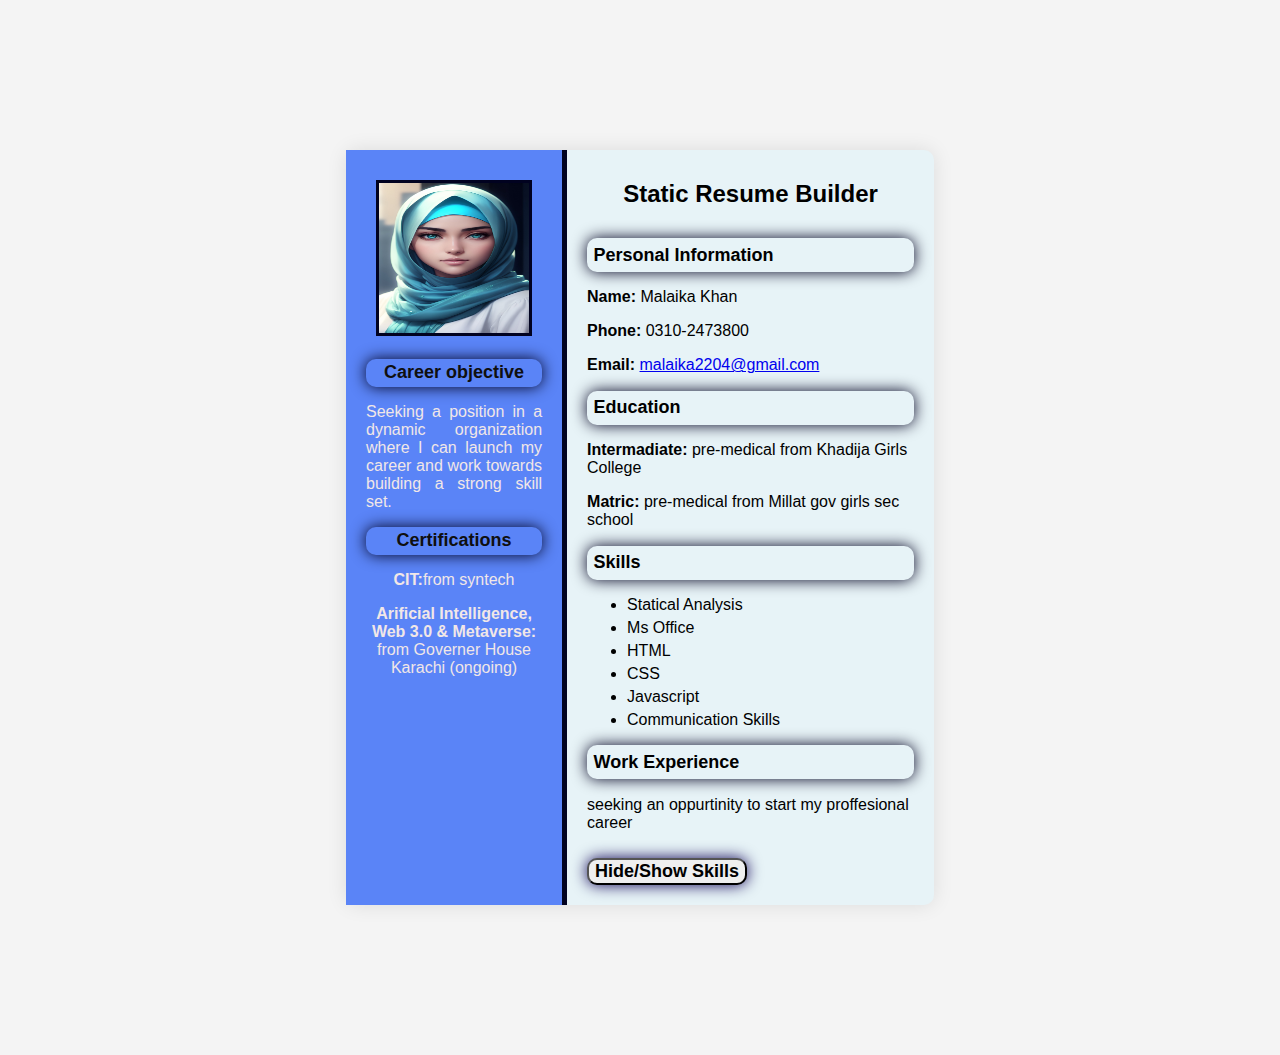
<file: milestone-1-2/index.html>
<!DOCTYPE html>
<html lang="en">
<head>
    <meta charset="UTF-8">
    <meta name="viewport" content="width=device-width, initial-scale=1.0">
    <title>Static Interactive Resume</title>
    <link rel="stylesheet" href="style.css">
</head>
<body>
    <div class="resume-container">
      <!-- left section -->
    <div class="left-section ">
      <img src="profile.jfif"  alt="profile picture" class="profile-picture">
      <section id="objective">
        <h3 style= "color: rgb(15, 15, 15);">Career objective</h3>
        <p style="text-align: justify; hyphens: auto;"> Seeking a position in a dynamic organization where I can launch my career and work towards building a strong skill set.  </p>
      </section>

      <section id= "certification">
        <h3 style="color: rgb(15, 15, 15);"> Certifications</h3>
        <p><b>CIT:</b>from syntech</p>
        <p><b>Arificial Intelligence, Web 3.0 & Metaverse:</b> from Governer House Karachi (ongoing)</p>
      </section>
    </div>
     
     <!-- Right section -->
    <div class="right-section"> 
      <h1>Static Resume Builder</h1>
      <!--personal information-->
     <section id="personal-info">
      <h3>Personal Information</h3>
      <p><b>Name:</b> Malaika Khan</p>
      <p><b>Phone:</b> 0310-2473800</p>
      <p><b>Email:</b> <a href="mailto: malaika2204@gmail.com"> malaika2204@gmail.com</a></p>
     </section>

     <!--Education section-->     
     <section id="education">
      <h3>Education</h3>
      <p><b>Intermadiate:</b> pre-medical from Khadija Girls College</p>
      <p><b>Matric:</b> pre-medical from Millat gov girls sec school</p>
     </section>

       <!--skills section-->
       <section id="skills">
        <h3>Skills</h3>
        <ul>
          <li>Statical Analysis</li>
          <li>Ms Office</li>
          <li>HTML</li>
          <li>CSS</li>
          <li>Javascript</li>
          <li>Communication Skills</li>
        </ul>
       </section>
       <!--Work Experience Section-->
       <section id="work-experience">
        <h3>Work Experience</h3>
        <p> seeking an oppurtinity to start my proffesional career</p>
       </section>  

       <!--Button to toggle skills section-->
       <button id="toggle-skills"><b>Hide/Show Skills</b></button>
     </div>
    
    <script src="script.js"></script>
</body>
</html>
</file>
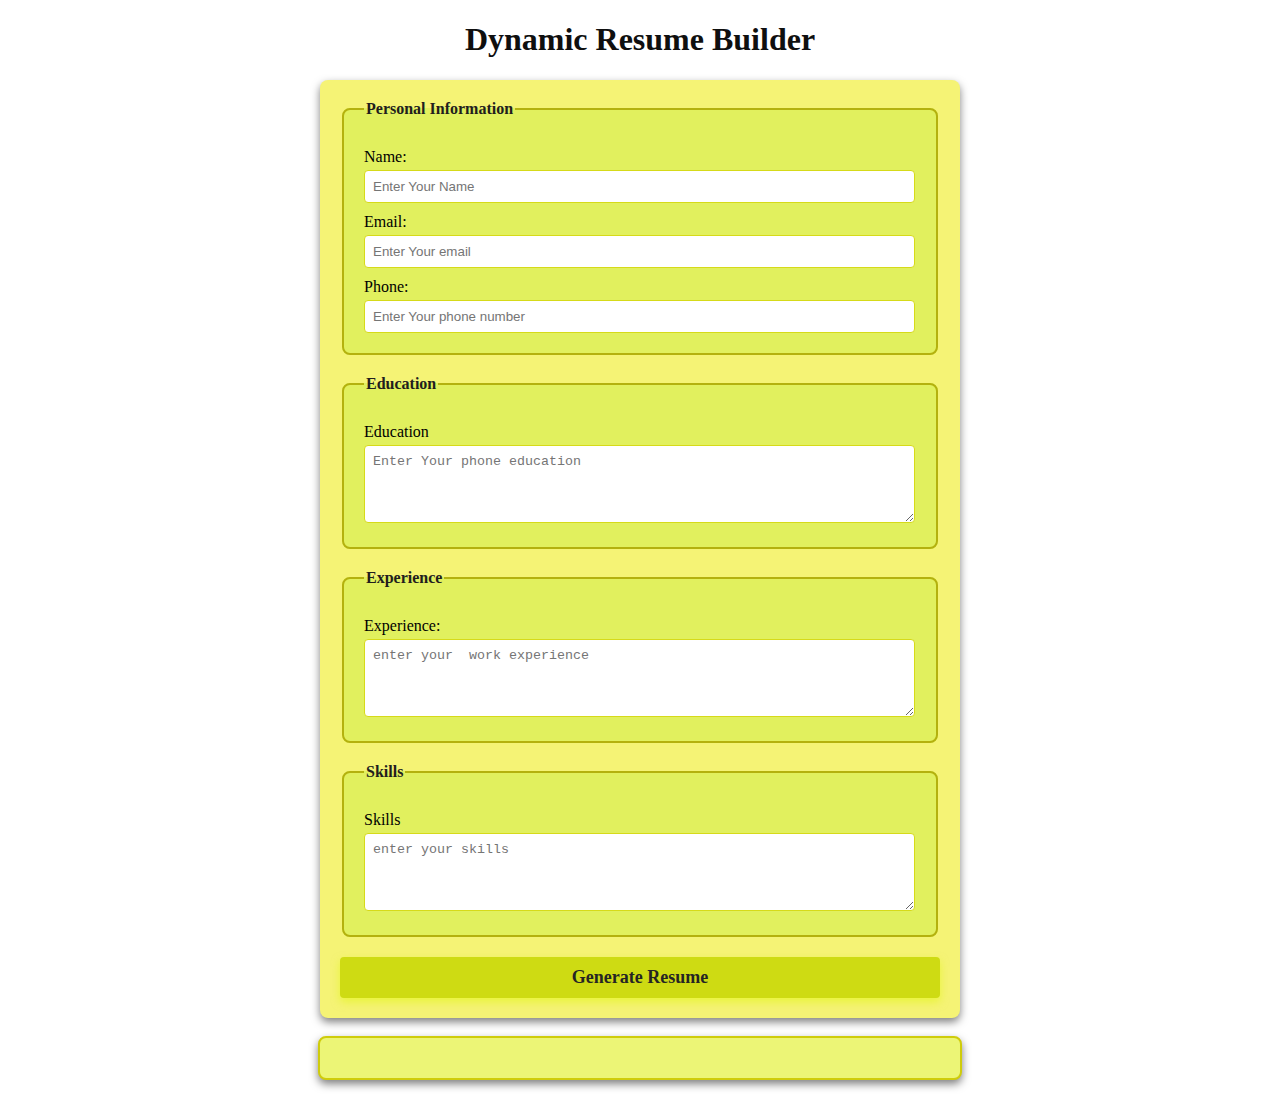
<file: milestone-3/index.html>
<!DOCTYPE html>
<html lang="en">
<head>
    <meta charset="UTF-8">
    <meta name="viewport" content="width=device-width, initial-scale=1.0">
    <title>Dynamic Resume Builder</title>
    <link rel="stylesheet" href="style.css">
</head>
<body>
    <h1>Dynamic Resume Builder</h1>
    <form id="resume-form">
        <fieldset>
            <legend>Personal Information</legend>
            <label for="name">Name:</label>
            <input type="text" id="name" placeholder="Enter Your Name" required >

            <label for="email">Email:</label>
            <input type="email" id="email" placeholder="Enter Your email" required >

            <label for="phone">Phone:</label>
            <input type="tel" id="phone" placeholder="Enter Your phone number" required >
        </fieldset>
         
        <fieldset>
            <legend>Education</legend>
            <label for="education">Education</label>
            <textarea  id="education" placeholder="Enter Your phone education" rows="4"  required></textarea>
        </fieldset>
        <fieldset>
            <legend>Experience</legend>
            <label for="experience">Experience: </label>
            <textarea  id="experience" placeholder="enter your  work experience" rows="4" required></textarea>
        </fieldset>
        <fieldset>
            <legend>Skills</legend>
            <label for="skills">Skills</label>
            <textarea  id="skill" placeholder="enter your skills" rows="4"></textarea>
        </fieldset>

        <button type="submit"><b>Generate Resume</b></button>
    </form>

    <br>
    <!-- Dynamic-Resume-->
     <div id="resume-display">
        <!--resume will be generated below-->
     </div>

     <script src="script.js"></script>
</body>
</html>
</file>
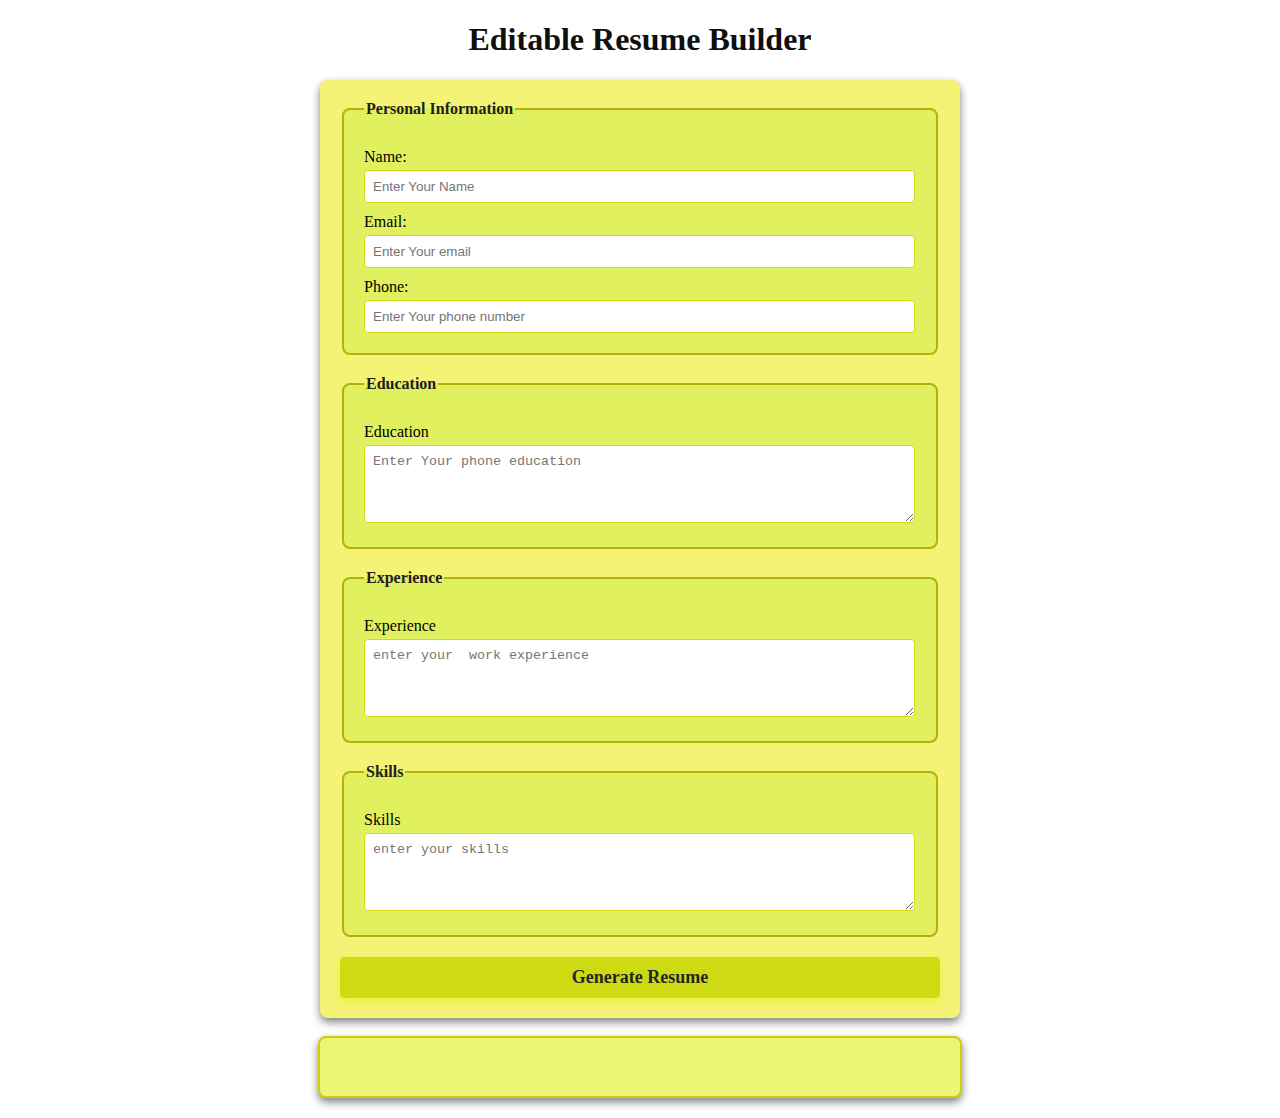
<file: milestone-4/index.html>
<!DOCTYPE html>
<html lang="en">
<head>
    <meta charset="UTF-8">
    <meta name="viewport" content="width=device-width, initial-scale=1.0">
    <title>Editable Resume Builder</title>
    <link rel="stylesheet" href="style.css">
</head>
<body>
    <h1>Editable Resume Builder</h1>
    <form id="resume-form">
        <fieldset>
            <legend>Personal Information</legend>
            <label for="name">Name:</label>
            <input type="text" id="name" placeholder="Enter Your Name" required >

            <label for="email">Email:</label>
            <input type="email" id="email" placeholder="Enter Your email" required >

            <label for="phone">Phone:</label>
            <input type="tel" id="phone" placeholder="Enter Your phone number" required >
        </fieldset>
         
        <fieldset>
            <legend>Education</legend>
            <label for="education">Education</label>
            <textarea  id="education" placeholder="Enter Your phone education" rows="4"  required></textarea>
        </fieldset>

        <fieldset>
            <legend>Experience</legend>
            <label for="experience">Experience</label>
            <textarea  id="experience" placeholder="enter your  work experience" rows="4" required></textarea>
        </fieldset>

        <fieldset>
            <legend>Skills</legend>
            <label for="skills">Skills</label>
            <textarea  id="skill" placeholder="enter your skills" rows="4"></textarea>
        </fieldset>

        <button type="submit"><b>Generate Resume</b></button>
    </form>

    <br>
    <!-- Dynamic and Editable Resume-->
     <div id="resume-display" contenteditable="true">
        <!--resume will be generated below-->
     </div>

     <script src="script.js"></script>
</body>
</html>
</file>
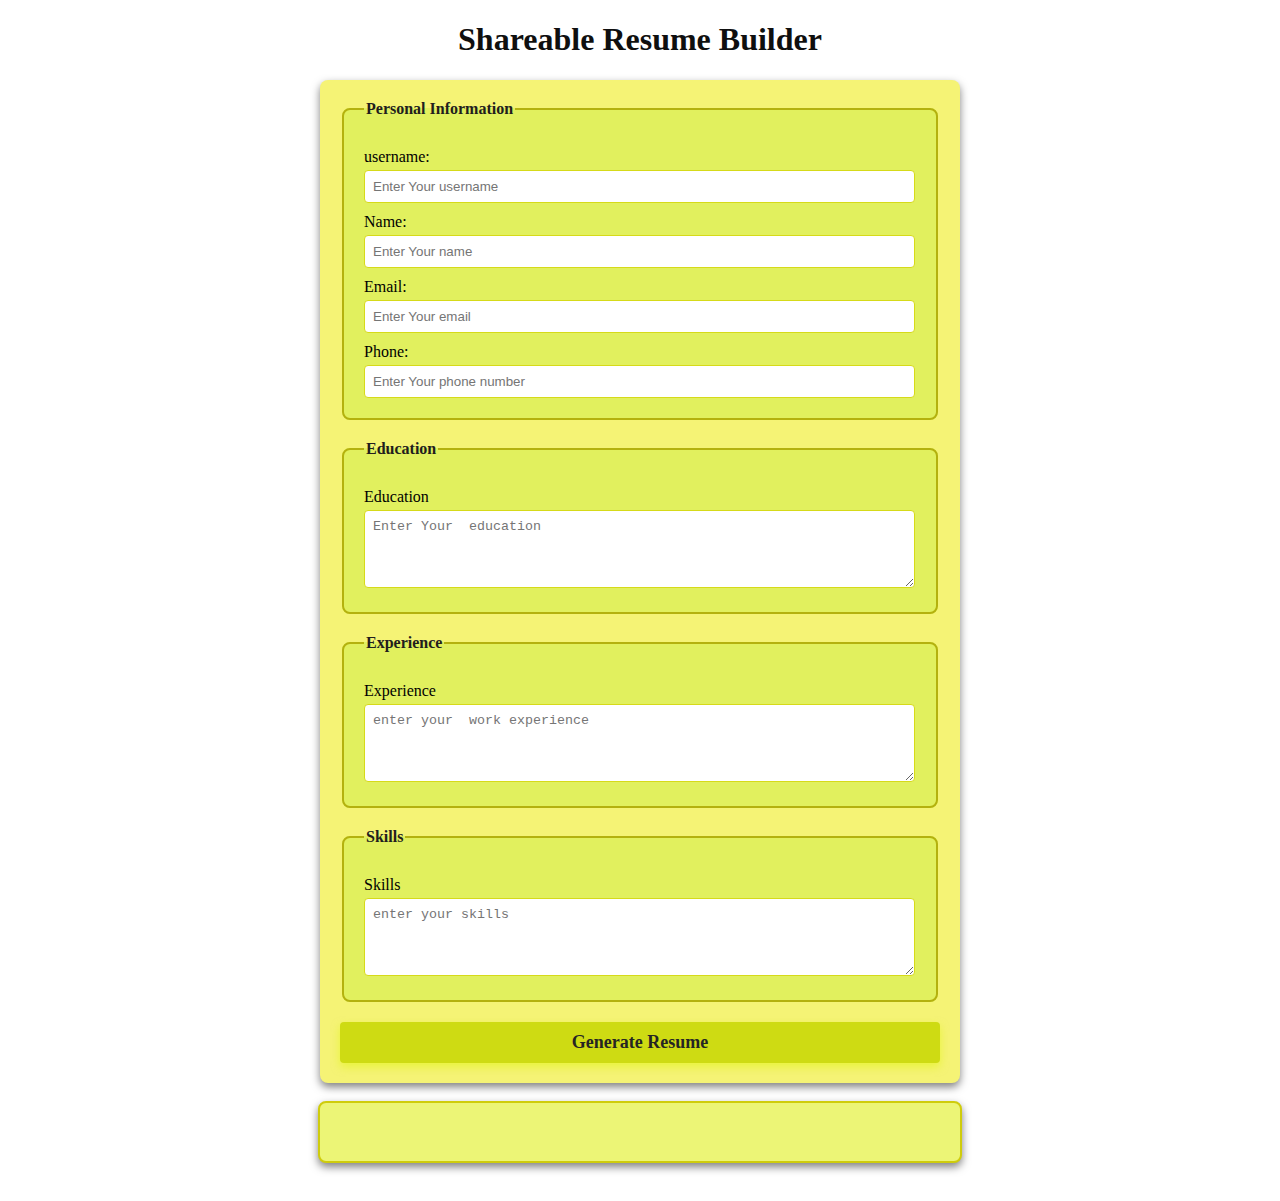
<file: milestone-5/index.html>
<!DOCTYPE html>
<html lang="en">
<head>
    <meta charset="UTF-8">
    <meta name="viewport" content="width=device-width, initial-scale=1.0">
    <title>Shareable Resume Builder</title>
    <link rel="stylesheet" href="style.css">
</head>
<body>
    <h1>Shareable Resume Builder</h1>
    <form id="resume-form">
        <fieldset>
            <legend>Personal Information</legend>

            <label for="username">username:</label>
            <input type="text" id="username" placeholder="Enter Your username" required >

            <label for="name">Name:</label>
            <input type="text" id="name" placeholder="Enter Your name" required >

            <label for="email">Email:</label>
            <input type="email" id="email" placeholder="Enter Your email" required >

            <label for="phone">Phone:</label>
            <input type="tel" id="phone" placeholder="Enter Your phone number" required >
        </fieldset>
         
        <fieldset>
            <legend>Education</legend>
            <label for="education">Education</label>
            <textarea  id="education" placeholder="Enter Your  education" rows="4"  required></textarea>
        </fieldset>
        <fieldset>
            <legend>Experience</legend>
            <label for="experience">Experience</label>
            <textarea  id="experience" placeholder="enter your  work experience" rows="4" required></textarea>
        </fieldset>
        <fieldset>
            <legend>Skills</legend>
            <label for="skills">Skills</label>
            <textarea  id="skills" placeholder="enter your skills" rows="4"></textarea>
        </fieldset>

        <button type="submit"><b>Generate Resume</b></button>
    </form>

    <br>
    <!-- Dynamic and editable Resume-->
     <div id="resume-display" contenteditable="true">
        <!--resume will be generated below-->
     </div>

     <br>

     <!--section for the shareable link and download option-->
     <div id="shareable-link-container" style="display: none;">
        <h2>Shareable link</h2>
        <p>here is your unique link to view or edit your  resume:</p>
        <a href="#" id="shareable-link" target="_blank"></a>
        <br>
        <button id="download-pfd"><b>Download As PFD</b></button>
     </div>
     <script src="script.js"></script>
</body>
</html>
</file>
<file: milestone-1-2/style.css>
/* General Styling */
body {
    font-family: 'Arial', sans-serif;
    background-color: #f4f4f4;
    margin: 0;
    padding: 150px;
}

.resume-container {
    display: flex;
    background-color: rgb(231, 243, 247);
    width: 60%;
    margin: 0 auto;
    border-radius: 10px;
    box-shadow: 0 0 20px rgba(0, 0, 0, 0.1);
    
}

/* Left Section Styling */
.left-section {
    background-color: #5a84f7;
    color: rgb(241, 231, 231);
    padding: 20px;
    width: 35%;
    text-align: center;
    border-right: 5px solid #010220;
}

.profile-picture {
    width: 150px;
    height: 150px;
    margin-top: 10px;
    border: 3px solid #010220;
    margin-bottom: 10px;
 }

h1 {
    font-size: 24px;
    margin: 10px 0;
    margin-bottom: 30px;
    text-align: center;
}

h3 {
    font-size: 18px;
    padding: 2%;
    margin: 20px 0 10px;
    color: black;
    border-radius: 10px;
    box-shadow: 0 0 15px #010220;
    margin-top: 5%;
    margin-bottom: 5%;
}

ul {
    list-style-type: fill round;
    padding: 10;
    margin: 10px 0;
}

ul li {
    margin: 5px 0;
}

/* Right Section Styling */
.right-section {
    padding: 20px;
    width: 65%;
}

button {
    font-family: Arial, sans-serif;
    border-radius: 10px;
    box-shadow: 0 0 15px rgb(15, 3, 85);
    cursor: pointer;
    margin-top: 10px;
    font-size: 18px;
}

button:hover {
    background-color: #6975fa;
}
</file>
<file: milestone-3/style.css>
/* Styling form and resume sections */

body {
    font-family: 'Times New Roman', Times, serif;
    margin: 20px;
    padding: 0;
    background-color: white;
}

form {
    margin: auto;
    background-color: rgb(245, 243, 117);
    border-radius: 8px;
    box-shadow: 0 4px 8px rgba(0, 0, 0, 0.5);
    padding: 20px;
    max-width: 600px;
}

h1 {
    text-align: center;
    color: rgb(15, 15, 15);
}

fieldset {
    border: 2px solid rgb(180, 177, 14);
    border-radius: 8px;
    padding: 20px;
    margin-bottom: 20px;
    background-color: rgb(225, 240, 94);
}

legend {
    font-weight: bold;
    text-align: left;
    color: rgb(34, 29, 29);
}

label {
    display: block;
    margin-top: 10px;
    color: black;

}

input,textarea {
    margin-top: 4px;
    padding: 8px;
    width: calc(100% - 1px);
    border: 1px solid rgb(214, 218, 25);
    border-radius: 4px;
    box-sizing: border-box;
}

button {
    display: block;
    width: 100%;
    background-color: rgb(206, 219, 19);
    color: rgb(37, 37, 36);
    border: none;
    border-radius: 4px;
    box-shadow: 0 4px 8px rgba(221, 245, 4, 0.5);
    margin-top: 10px;
    font-size: 18px;
    font-family: 'Times New Roman', Times, serif;
    padding: 10px;
    cursor: pointer;
}

button :hover {
    color: rgb(88, 187, 7);
}

#resume-display {
    max-width: 600px;
    margin: auto;
    padding: 20px;
    border: 2px solid rgb(207, 204, 11);
    border-radius: 8px;
    background-color: rgb(236, 245, 118);
    box-shadow: 0 4px 8px rgba(0, 0, 0, 0.5);
}

#resume-display h2 {
    color: black;
}
</file>
<file: milestone-4/style.css>
/* Styling form and resume sections */

body {
    font-family: 'Times New Roman', Times, serif;
    margin: 20px;
    padding: 0;
    background-color: white;
}

form {
    margin: auto;
    background-color: rgb(245, 243, 117);
    border-radius: 8px;
    box-shadow: 0 4px 8px rgba(0, 0, 0, 0.5);
    padding: 20px;
    max-width: 600px;
}

h1 {
    text-align: center;
    color: rgb(15, 15, 15);
}

fieldset {
    border: 2px solid rgb(180, 177, 14);
    border-radius: 8px;
    padding: 20px;
    margin-bottom: 20px;
    background-color: rgb(225, 240, 94);
}

legend {
    font-weight: bold;
    text-align: left;
    color: rgb(34, 29, 29);
}

label {
    display: block;
    margin-top: 10px;
    color: black;

}

input,textarea {
    margin-top: 4px;
    padding: 8px;
    width: calc(100% - 1px);
    border: 1px solid rgb(214, 218, 25);
    border-radius: 4px;
    box-sizing: border-box;
}

button {
    display: block;
    width: 100%;
    background-color: rgb(206, 219, 19);
    color: rgb(37, 37, 36);
    border: none;
    border-radius: 4px;
    box-shadow: 0 4px 8px rgba(221, 245, 4, 0.5);
    margin-top: 10px;
    font-size: 18px;
    font-family: 'Times New Roman', Times, serif;
    padding: 10px;
    cursor: pointer;
}

button :hover {
    color: rgb(88, 187, 7);
}

#resume-display {
    max-width: 600px;
    margin: auto;
    padding: 20px;
    border: 2px solid rgb(207, 204, 11);
    border-radius: 8px;
    background-color: rgb(236, 245, 118);
    box-shadow: 0 4px 8px rgba(0, 0, 0, 0.5);
    /* making the resume editable */
    outline: none;
}

#resume-display h2 {
    color: black;
}
</file>
<file: milestone-5/style.css>
/* Styling form and resume sections */

body {
    font-family: 'Times New Roman', Times, serif;
    margin: 20px;
    padding: 0;
    background-color: white;
}

form {
    margin: auto;
    background-color: rgb(245, 243, 117);
    border-radius: 8px;
    box-shadow: 0 4px 8px rgba(0, 0, 0, 0.5);
    padding: 20px;
    max-width: 600px;
}

h1 {
    text-align: center;
    color: rgb(15, 15, 15);
}

fieldset {
    border: 2px solid rgb(180, 177, 14);
    border-radius: 8px;
    padding: 20px;
    margin-bottom: 20px;
    background-color: rgb(225, 240, 94);
}

legend {
    font-weight: bold;
    text-align: left;
    color: rgb(34, 29, 29);
}

label {
    display: block;
    margin-top: 10px;
    color: black;

}

input,textarea {
    margin-top: 4px;
    padding: 8px;
    width: calc(100% - 1px);
    border: 1px solid rgb(214, 218, 25);
    border-radius: 4px;
    box-sizing: border-box;
}

button {
    display: block;
    width: 100%;
    background-color: rgb(206, 219, 19);
    color: rgb(37, 37, 36);
    border: none;
    border-radius: 4px;
    box-shadow: 0 4px 8px rgba(221, 245, 4, 0.5);
    margin-top: 10px;
    font-size: 18px;
    font-family: 'Times New Roman', Times, serif;
    padding: 10px;
    cursor: pointer;
}

button :hover {
    color: rgb(88, 187, 7);
}

#resume-display {
    max-width: 600px;
    margin: auto;
    padding: 20px;
    border: 2px solid rgb(207, 204, 11);
    border-radius: 8px;
    background-color: rgb(236, 245, 118);
    box-shadow: 0 4px 8px rgba(0, 0, 0, 0.5);
    /* making the resume editable */
    outline: none;
}

#resume-display h2 {
    color: black;
}
</file>
